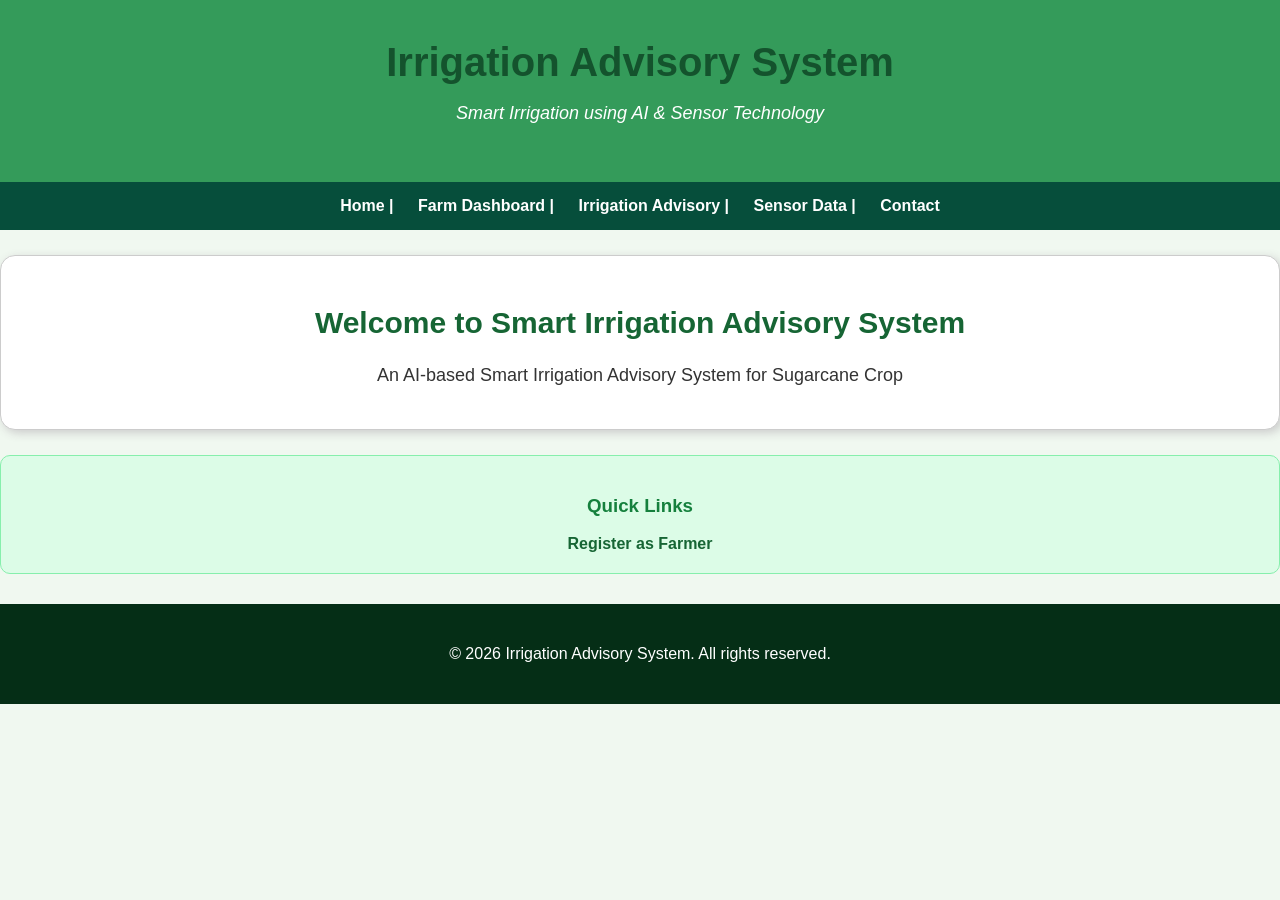
<file: index.html>
<!DOCTYPE html>
<html>
<head>
    <title>Irrigation Advisory System</title>
    <link rel="stylesheet" href="style.css">
</head>
<body>
    <header>
        <h1>  Irrigation Advisory System</h1>
        <p><i>Smart Irrigation using AI & Sensor Technology</i></p>
    </header>

    <nav>
        <a href="index.html">Home |</a>
        <a href="farm-info.html">Farm Dashboard |</a>
        <a href="advisory.html">Irrigation Advisory |</a>
        <a href="plot-map.html">Sensor Data |</a>
        <a href="weather.html">Contact </a>
    </nav>

    <section>
        <article>
            <h2>Welcome to Smart Irrigation Advisory System</h2>
            <p>An AI-based Smart Irrigation Advisory System for Sugarcane Crop </p>
        </article>
    </section>

    <aside>
        <h3>Quick Links</h3>
        <a href="registration.html">Register as Farmer</a>
    </aside>

    <footer>
        <p>&copy; 2026 Irrigation Advisory System. All rights reserved.</p>
    </footer>
</body>
</html>
</file>
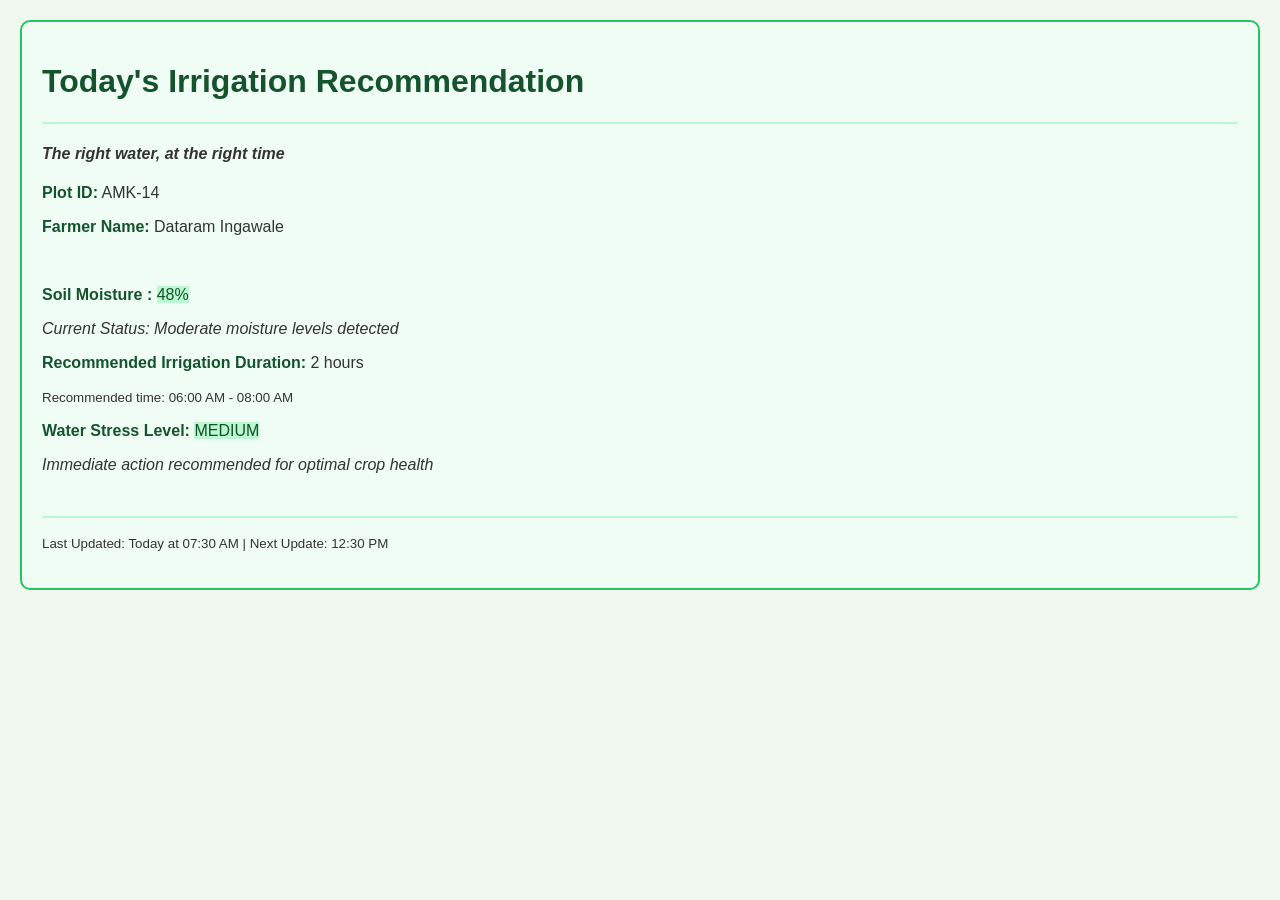
<file: advisory.html>
<!DOCTYPE html>
<html>
<head>
    <title>Irrigation Advisory</title>
    <link rel="stylesheet" href="style.css">
</head>
<body>
    <div id="advisory">
        <h1>Today's Irrigation Recommendation</h1>
        <hr>
        <h4><i>The right water, at the right time</i></h4>
        <p><strong>Plot ID:</strong> AMK-14</p>
        <p><strong>Farmer Name:</strong> Dataram Ingawale</p>
        <br>

        <p><strong>Soil Moisture :</strong> <mark>48%</mark></p>
        <p><em>Current Status: Moderate moisture levels detected</em></p>

        <p><strong>Recommended Irrigation Duration:</strong> 2 hours</p>
        <p><small>Recommended time: 06:00 AM - 08:00 AM</small></p>

        <p><strong>Water Stress Level:</strong> <mark>MEDIUM</mark></p>
        <p><em>Immediate action recommended for optimal crop health</em></p>
        <br>

        <hr>
        <p><small>Last Updated: Today at 07:30 AM | Next Update: 12:30 PM</small></p>
    </div>
</body>
</html>
</file>
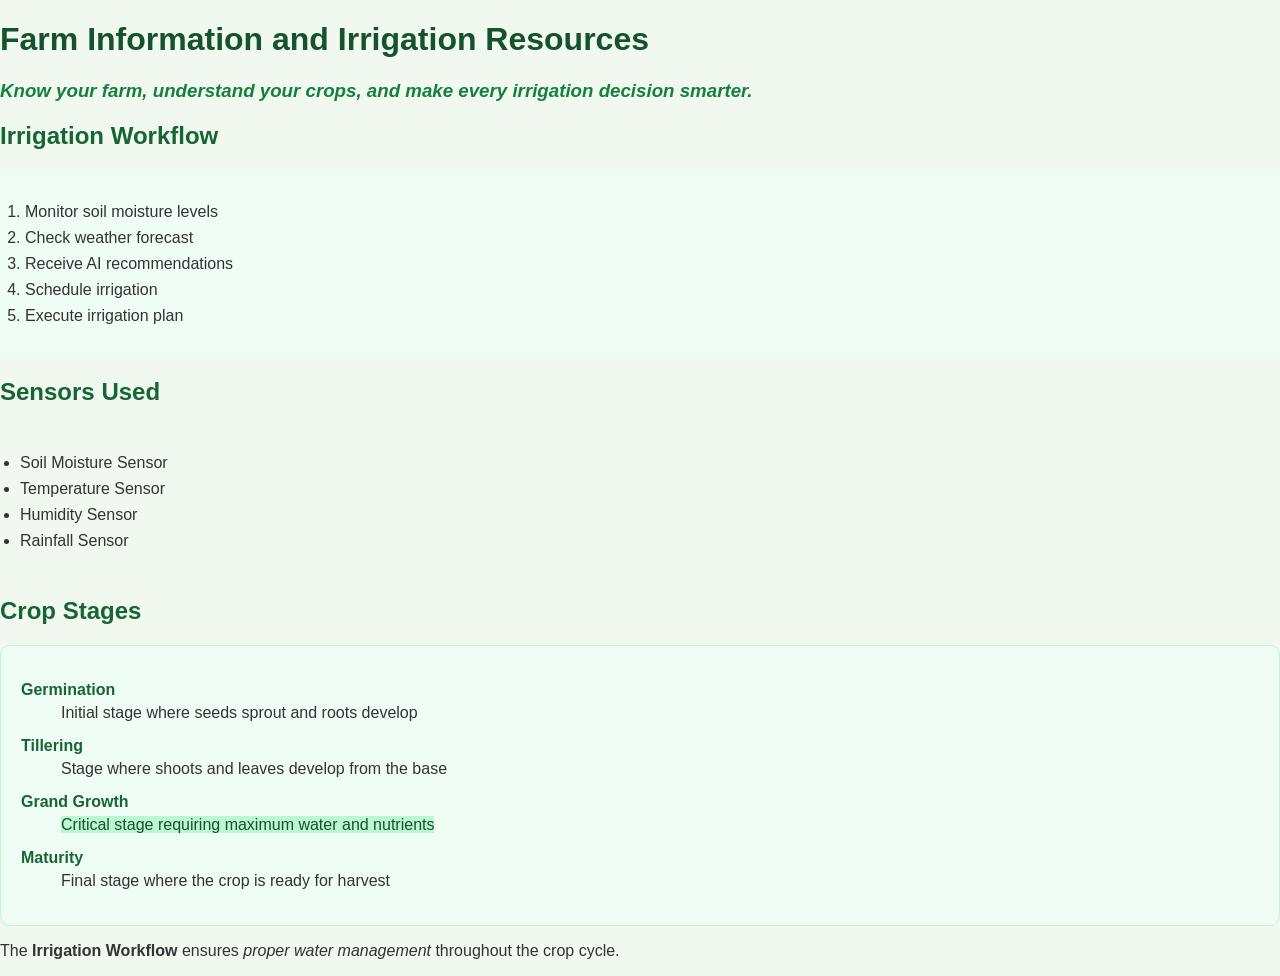
<file: farm-info.html>
<!DOCTYPE html>
<html>
<head>
    <title>Farm Information</title>
    <link rel="stylesheet" href="style.css">
</head>
<body>
    <h1>Farm Information and Irrigation Resources</h1>
    <h3><i>Know your farm, understand your crops, and make every irrigation decision smarter.</i></h3>

    <h2>Irrigation Workflow</h2>
    <ol>
        <li>Monitor soil moisture levels</li>
        <li>Check weather forecast</li>
        <li>Receive AI recommendations</li>
        <li>Schedule irrigation</li>
        <li>Execute irrigation plan</li>
    </ol>

    <h2>Sensors Used</h2>
    <ul>
        <li>Soil Moisture Sensor</li>
        <li>Temperature Sensor</li>
        <li>Humidity Sensor</li>
        <li>Rainfall Sensor</li>
    </ul>

    <h2>Crop Stages</h2>
    <dl>
        <dt><b>Germination </b></dt>
        <dd>Initial stage where seeds sprout and roots develop</dd>

        <dt><b>Tillering</b></dt>
        <dd>Stage where shoots and leaves develop from the base</dd>

        <dt><b>Grand Growth</b></dt>
        <dd><mark>Critical stage requiring maximum water and nutrients</mark></dd>

        <dt><b>Maturity</b></dt>
        <dd>Final stage where the crop is ready for harvest</dd>
    </dl>

    <p>The <b>Irrigation Workflow</b> ensures <i>proper water management</i> throughout the crop cycle.</p>
</body>
</html>
</file>
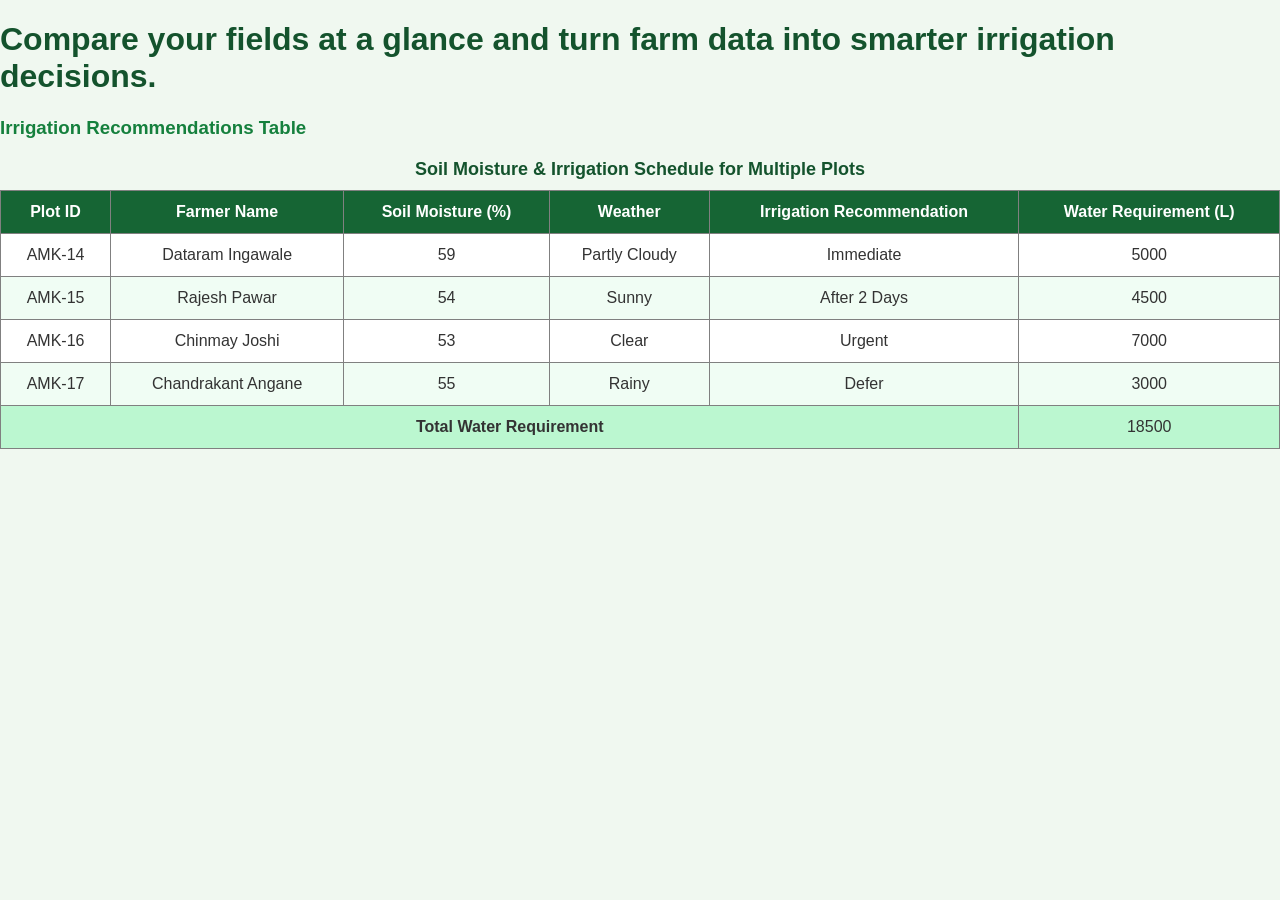
<file: irrigation-table.html>
<!DOCTYPE html>
<html>
<head>
    <title>Soil Moisture & Irrigation Table</title>
    <link rel="stylesheet" href="style.css">
</head>
<body>
    <h1>Compare your fields at a glance and turn farm data into smarter irrigation decisions.</h1>

    <h3>Irrigation Recommendations Table</h3>

    <table border="1">
        <caption>Soil Moisture & Irrigation Schedule for Multiple Plots</caption>

        <thead>
            <tr>
                <th>Plot ID</th>
                <th>Farmer Name</th>
                <th>Soil Moisture (%)</th>
                <th>Weather</th>
                <th>Irrigation Recommendation</th>
                <th>Water Requirement (L)</th>
            </tr>
        </thead>

        <tbody>
            <tr>
                <td>AMK-14</td>
                <td>Dataram Ingawale</td>
                <td>59</td>
                <td>Partly Cloudy</td>
                <td>Immediate</td>
                <td>5000</td>
            </tr>
            <tr>
                <td>AMK-15</td>
                <td>Rajesh Pawar</td>
                <td>54</td>
                <td>Sunny</td>
                <td>After 2 Days</td>
                <td>4500</td>
            </tr>
            <tr>
                <td>AMK-16</td>
                <td>Chinmay Joshi</td>
                <td>53</td>
                <td>Clear</td>
                <td>Urgent</td>
                <td>7000</td>
            </tr>
            <tr>
                <td>AMK-17</td>
                <td>Chandrakant Angane </td>
                <td>55</td>
                <td>Rainy</td>
                <td>Defer</td>
                <td>3000</td>
            </tr>
        </tbody>

        <tfoot>
            <tr>
                <td colspan="5"><strong>Total Water Requirement</strong></td>
                <td>18500</td>
            </tr>
        </tfoot>
    </table>
</body>
</html>
</file>
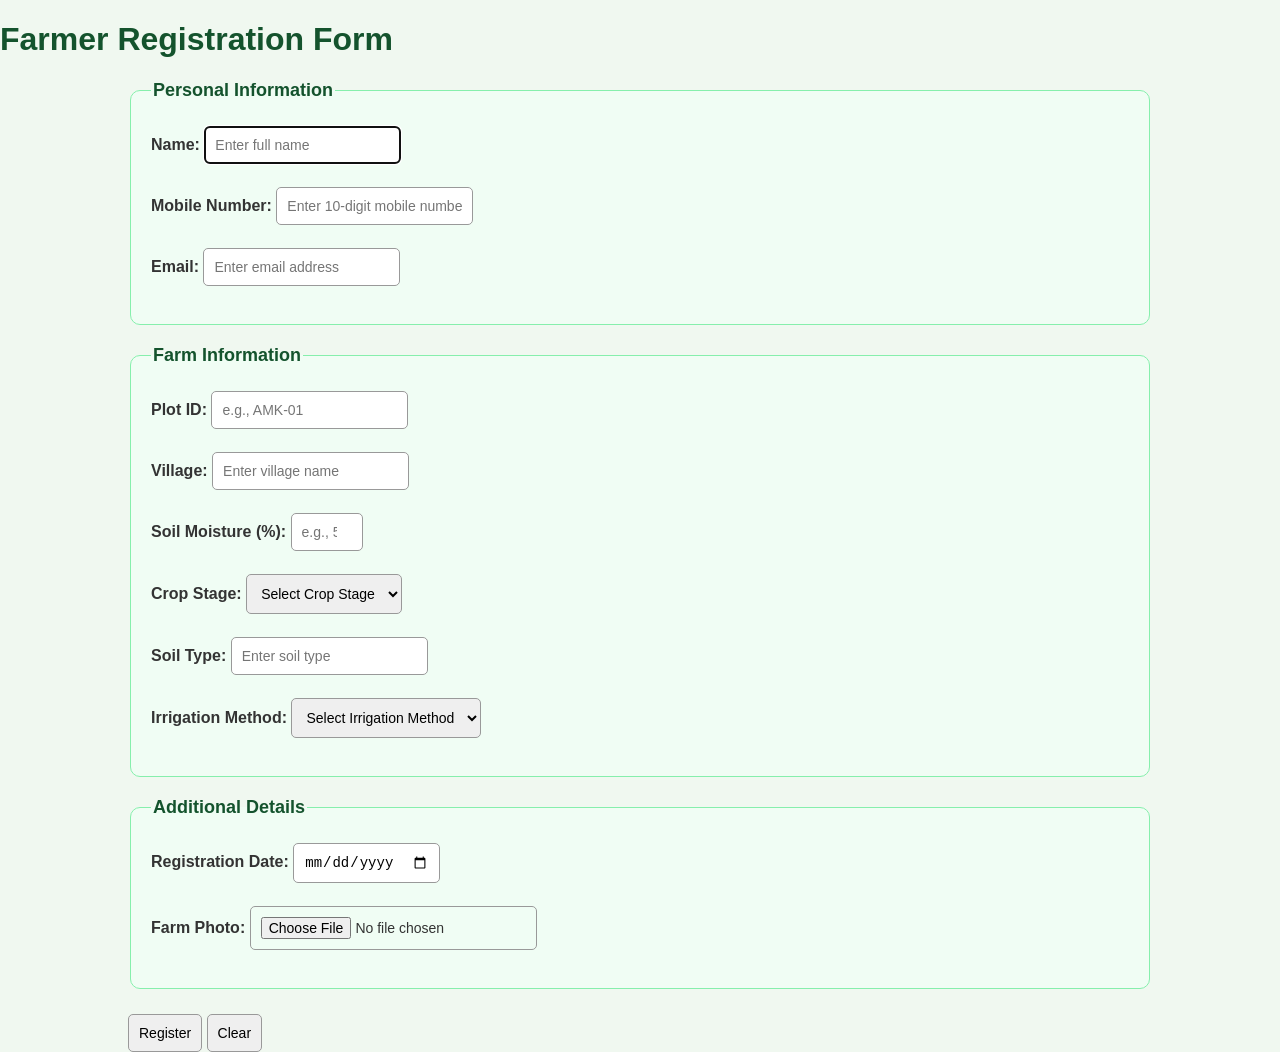
<file: registration.html>
<!DOCTYPE html>
<html>
<head>
    <title>Farmer Registration</title>
    <link rel="stylesheet" href="style.css">
</head>
<body>
    <h1>Farmer Registration Form</h1>

    <form id="regForm" novalidate>
        <fieldset>
            <legend>Personal Information</legend>

            <label for="name">Name:</label>
            <input type="text" id="name" name="name" placeholder="Enter full name" required autofocus>
            <span class="error" id="nameError"></span>
            <br><br>

            <label for="mobile">Mobile Number:</label>
            <input type="tel" id="mobile" name="mobile" placeholder="Enter 10-digit mobile number" pattern="[0-9]{10}" required>
            <span class="error" id="mobileError"></span>
            <br><br>

            <label for="email">Email:</label>
            <input type="email" id="email" name="email" placeholder="Enter email address" required>
            <span class="error" id="emailError"></span>
            <br><br>
        </fieldset>

        <fieldset>
            <legend>Farm Information</legend>

            <label for="plotid">Plot ID:</label>
            <input type="text" id="plotid" name="plotid" placeholder="e.g., AMK-01" required>
            <span class="error" id="plotidError"></span>
            <br><br>

            <label for="village">Village:</label>
            <input type="text" id="village" name="village" placeholder="Enter village name" required>
            <span class="error" id="villageError"></span>
            <br><br>

            <label for="moisture">Soil Moisture (%):</label>
            <input type="number" id="moisture" name="moisture" min="0" max="100" placeholder="e.g., 55" required>
            <span class="error" id="moistureError"></span>
            <br><br>

            <label for="cropstage">Crop Stage:</label>
            <select id="cropstage" name="cropstage" required>
                <option value="">Select Crop Stage</option>
                <option value="germination">Germination</option>
                <option value="tillering">Tillering</option>
                <option value="grandgrowth">Grand Growth</option>
                <option value="maturity">Maturity</option>
            </select>
            <span class="error" id="cropstageError"></span>
            <br><br>

            <label for="soiltype">Soil Type:</label>
            <input type="text" id="soiltype" name="soiltype" placeholder="Enter soil type" required>
            <span class="error" id="soiltypeError"></span>
            <br><br>

            <label for="irrigation">Irrigation Method:</label>
            <select id="irrigation" name="irrigation" required>
                <option value="">Select Irrigation Method</option>
                <option value="drip">Drip Irrigation</option>
                <option value="flood">Flood Irrigation</option>
                <option value="sprinkler">Sprinkler Irrigation</option>
                <option value="manual">Manual</option>
            </select>
            <span class="error" id="irrigationError"></span>
            <br><br>
        </fieldset>

        <fieldset>
            <legend>Additional Details</legend>

            <label for="date">Registration Date:</label>
            <input type="date" id="date" name="date" required>
            <span class="error" id="dateError"></span>
            <br><br>

            <label for="photo">Farm Photo:</label>
            <input type="file" id="photo" name="photo" accept="image/*">
            <br><br>
        </fieldset>

        <input type="submit" value="Register">
        <input type="reset" value="Clear">
    </form>

    <!-- SUCCESS MODAL POPUP (Like GPay) -->
    <div id="successModal">
        <div class="modal-content">
            <div class="success-icon"></div>
            <h2>Registration Successful!</h2>
            <p>Your farmer details have been recorded successfully in our Smart Irrigation Advisory System.</p>
            <button class="modal-button" onclick="closeSuccessModal()">Continue</button>
        </div>
    </div>

    <script src="script.js"></script>
</body>
</html>
</file>
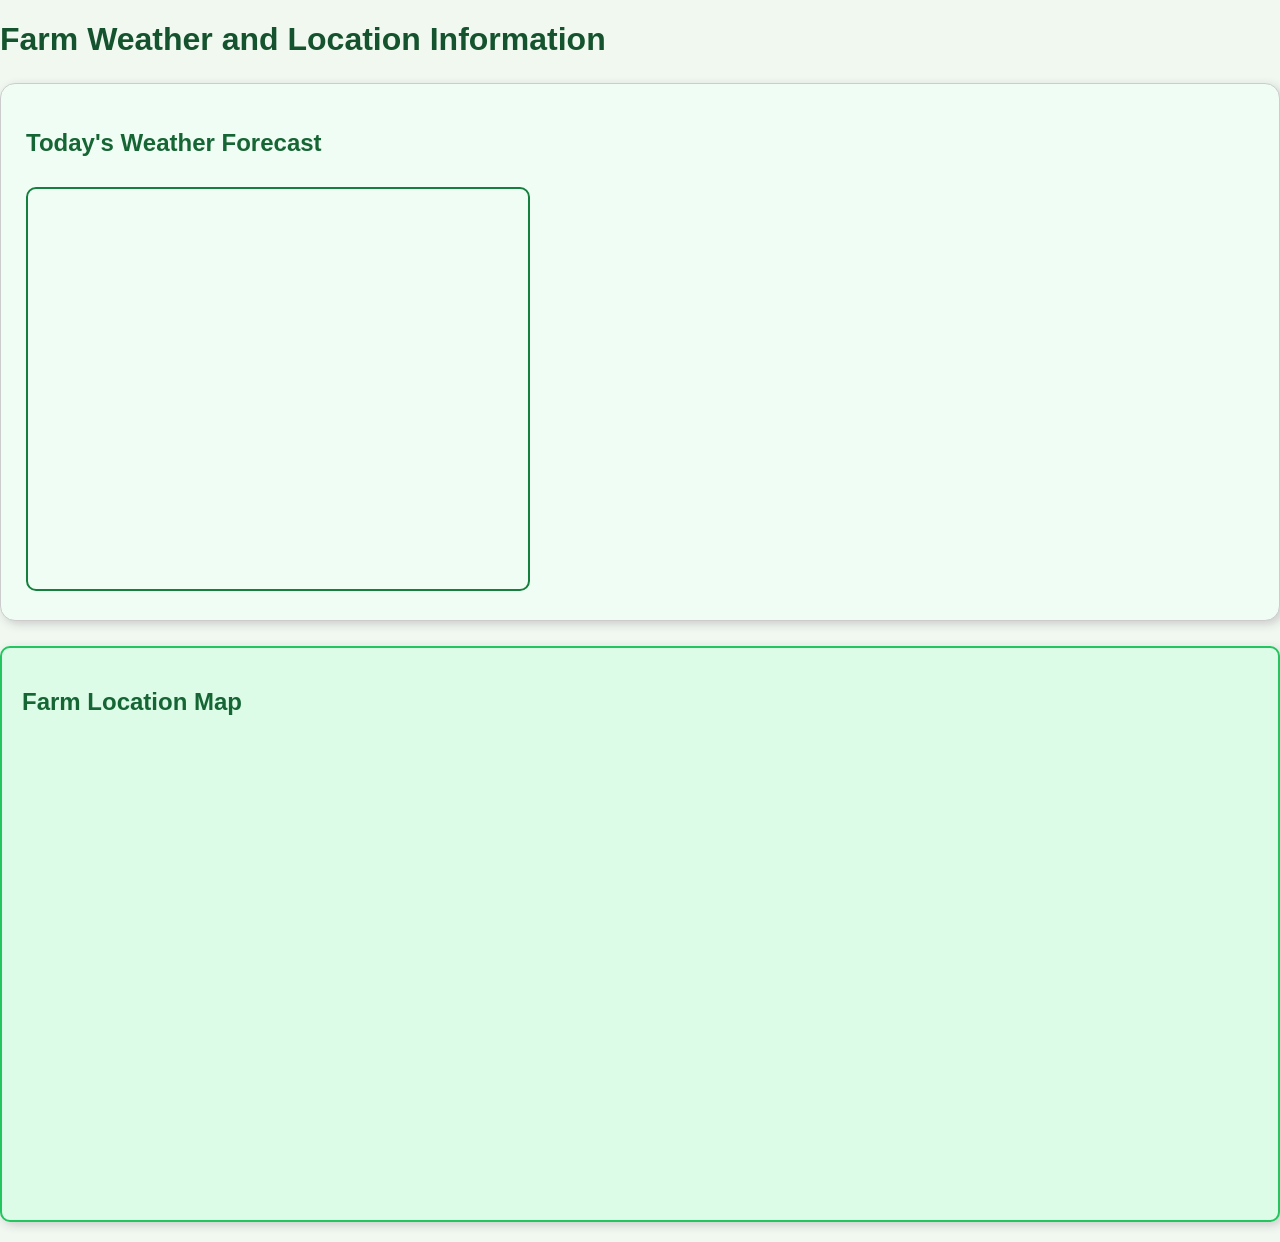
<file: weather.html>
<!DOCTYPE html>
<html>
<head>
    <title>Weather Forecast</title>
    <link rel="stylesheet" href="style.css">
</head>
<body>
    <h1>Farm Weather and Location Information</h1>

    <section id="weather">
        <h2>Today's Weather Forecast</h2>
        <iframe src="https://www.timeanddate.com/weather/" width="500" height="400" title="IMD Weather Forecast"></iframe>
    </section>

    <section id="weather-data">
        <h2>Farm Location Map</h2>
        <iframe src="https://www.google.com/maps/embed?pb=!1m18!1m12!1m3!1d3844.3951807034296!2d73.5686028752133!3d17.518859583390924!2m3!1f0!2f0!3f0!3m2!1i1024!2i768!4f13.1!3m3!1m2!1s0x3bc205291e369255%3A0x3f74161f33796728!2sChiplun%20(Pimpli)!5e1!3m2!1sen!2sus!4v1786459734090!5m2!1sen!2sus" width="600" height="450" style="border:0;" allowfullscreen="" loading="lazy" referrerpolicy="strict-origin-when-cross-origin"></iframe>
    </section>
</body>
</html>
</file>
<file: style.css>
body {
    margin: 0;
    font-family: Arial;
    background-color: #f0f8f0;
    color: #333333;
    transition: filter 0.3s ease;
}
 
header {
    background-color: #349b5a;
    color: white;
    text-align: center;
    padding: 40px;
}
 
header h1 {
    font-size: 40px;
    margin: 0;
}
 
header p {
    font-size: 18px;
}
 
nav {
    background-color: #064e3b;
    text-align: center;
    padding: 15px;
}
 
nav a {
    color: white;
    text-decoration: none;
    font-weight: bold;
    margin-left: 10px;
    margin-right: 10px;
}
 
nav a:hover {
    color: #bbf7d0;
    text-decoration: underline;
}
 
main {
    width: 90%;
    margin-left: auto;
    margin-right: auto;
}
 
section {
    background-color: white;
    margin-top: 25px;
    margin-bottom: 25px;
    padding: 25px;
    border: 1px solid #cccccc;
    border-radius: 15px;
    box-shadow: 3px 3px 10px #cccccc;
}
 
h1 {
    color: #14532d;
}
 
h2 {
    color: #166534;
}
 
h3 {
    color: #15803d;
}
 
article {
    text-align: center;
}
 
article h2 {
    font-size: 30px;
}
 
article p {
    font-size: 18px;
}
 
aside {
    background-color: #dcfce7;
    text-align: center;
    padding: 20px;
    margin-top: 20px;
    margin-bottom: 20px;
    border: 1px solid #86efac;
    border-radius: 10px;
}
 
aside a {
    color: #166534;
    font-weight: bold;
    text-decoration: none;
}
 
aside a:hover {
    color: #22c55e;
    text-decoration: underline;
}
 
ol {
    background-color: #f0fdf4;
    padding: 25px;
}
 
ul {
    padding: 20px;
}
 
li {
    margin-top: 8px;
    margin-bottom: 8px;
}
 
dl {
    background-color: #f0fdf4;
    padding: 20px;
    border: 1px solid #bbf7d0;
    border-radius: 10px;
}
 
dt {
    color: #166534;
    margin-top: 15px;
}
 
dd {
    margin-top: 5px;
    margin-bottom: 15px;
}
 
mark {
    background-color: #bbf7d0;
    color: #14532d;
}
 
#advisory {
    background-color: #f0fdf4;
    border: 2px solid #22c55e;
    padding: 20px;
    margin: 20px;
    border-radius: 10px;
}
 
#advisory strong {
    color: #14532d;
}
 
#gallery {
    text-align: center;
}
 
figure {
    display: inline-block;
    width: 300px;
    margin: 15px;
    background-color: #f0fdf4;
    border: 1px solid #cccccc;
    border-radius: 10px;
    box-shadow: 3px 3px 8px #cccccc;
}
 
figure img {
    width: 300px;
    height: 200px;
    border-radius: 10px;
}
 
figcaption {
    padding: 10px;
    color: #14532d;
    font-weight: bold;
}
 
#plot-map {
    text-align: center;
}
 
#plot-map img {
    border: 3px solid #15803d;
    border-radius: 10px;
}
 
#plot-map ul {
    list-style-type: none;
}
 
#plot-map li {
    display: inline;
    margin: 10px;
}
 
#plot-map a {
    color: #166534;
    font-weight: bold;
    text-decoration: none;
}
 
#plot-map a:hover {
    color: #22c55e;
    text-decoration: underline;
}
 
#plot-a,
#plot-b,
#plot-c {
    background-color: #dcfce7;
    border: 1px solid #86efac;
    padding: 15px;
    margin: 15px;
    border-radius: 10px;
}
 
table {
    width: 100%;
    border-collapse: collapse;
    background-color: white;
    margin-top: 20px;
}
 
caption {
    color: #14532d;
    font-size: 18px;
    font-weight: bold;
    margin-bottom: 10px;
}
 
th {
    background-color: #166534;
    color: white;
    padding: 12px;
    text-align: center;
}
 
td {
    padding: 12px;
    text-align: center;
}
 
tbody tr:nth-child(even) {
    background-color: #f0fdf4;
}
 
tbody tr:hover {
    background-color: #dcfce7;
}
 
tfoot {
    background-color: #bbf7d0;
}
 
form {
    width: 80%;
    margin-left: auto;
    margin-right: auto;
}
 
fieldset {
    background-color: #f0fdf4;
    border: 1px solid #86efac;
    border-radius: 10px;
    padding: 20px;
    margin-bottom: 20px;
}
 
legend {
    color: #14532d;
    font-size: 18px;
    font-weight: bold;
}
 
label {
    color: #333333;
    font-weight: bold;
}
 
input,
select {
    padding: 10px;
    margin-top: 5px;
    border: 1px solid #999999;
    border-radius: 5px;
    font-size: 14px;
}
 
input:hover,
select:hover,
input:focus,
select:focus {
    border: 1px solid #22c55e;
}
 
input.invalid,
select.invalid {
    border: 1px solid #dc2626;
    background-color: #fef2f2;
}
 
.error {
    color: #dc2626;
    font-size: 13px;
    display: inline-block;
    margin-left: 8px;
}
 
.success {
    color: #14532d;
    font-weight: bold;
}
 
#weather {
    background-color: #f0fdf4;
}
 
#weather-data {
    background-color: #dcfce7;
    border: 2px solid #22c55e;
    border-radius: 10px;
    padding: 20px;
    margin-top: 15px;
    margin-bottom: 20px;
}
 
#weather-data strong {
    color: #14532d;
}
 
iframe {
    border: 2px solid #15803d;
    border-radius: 10px;
    margin-top: 10px;
}
 
video {
    border: 3px solid #14532d;
    border-radius: 10px;
    margin-top: 10px;
}
 
audio {
    margin-top: 10px;
    margin-bottom: 10px;
}
 
hr {
    border: 1px solid #bbf7d0;
}
 
footer {
    background-color: #052e16;
    color: white;
    text-align: center;
    padding: 25px;
    margin-top: 30px;
}
 
footer a {
    color: #86efac;
    font-weight: bold;
    text-decoration: none;
}
 
footer a:hover {
    color: white;
    text-decoration: underline;
}
 
/* ============================================ */
/* SUCCESS MODAL POPUP STYLES (Like GPay) */
/* ============================================ */
 
/* Blur background when modal is open */

/* Blur background (form only) when modal is open */
form.blur-background {
    filter: blur(5px);
}
 
/* Modal Overlay */
#successModal {
    display: none;
    position: fixed;
    top: 0;
    left: 0;
    width: 100%;
    height: 100%;
    background-color: rgba(0, 0, 0, 0.4);
    z-index: 1000;
    justify-content: center;
    align-items: center;
}
 
#successModal.show {
    display: flex;
    animation: fadeIn 0.3s ease-in;
}
 
@keyframes fadeIn {
    from {
        opacity: 0;
    }
    to {
        opacity: 1;
    }
}
 
/* Modal Content Card */
.modal-content {
    background-color: white;
    border-radius: 20px;
    padding: 50px 40px;
    text-align: center;
    box-shadow: 0 20px 60px rgba(0, 0, 0, 0.25);
    max-width: 420px;
    animation: slideUp 0.5s cubic-bezier(0.34, 1.56, 0.64, 1);
}
 
@keyframes slideUp {
    from {
        transform: translateY(60px);
        opacity: 0;
    }
    to {
        transform: translateY(0);
        opacity: 1;
    }
}
 
/* Success Checkmark Icon */
.success-icon {
    width: 90px;
    height: 90px;
    background: linear-gradient(135deg, #22c55e 0%, #16a34a 100%);
    border-radius: 50%;
    margin: 0 auto 25px;
    display: flex;
    justify-content: center;
    align-items: center;
    animation: scaleIn 0.6s cubic-bezier(0.68, -0.55, 0.265, 1.55);
    box-shadow: 0 10px 25px rgba(34, 197, 94, 0.3);
}
 
@keyframes scaleIn {
    from {
        transform: scale(0);
    }
    to {
        transform: scale(1);
    }
}
 
.success-icon::after {
    content: "✓";
    font-size: 55px;
    color: white;
    font-weight: bold;
    line-height: 1;
}
 
/* Modal Heading */
.modal-content h2 {
    color: #14532d;
    margin: 0 0 15px 0;
    font-size: 32px;
    font-weight: bold;
}
 
/* Modal Message */
.modal-content p {
    color: #666666;
    margin: 0 0 35px 0;
    font-size: 16px;
    line-height: 1.5;
}
 
/* Modal Button */
.modal-button {
    background: linear-gradient(135deg, #22c55e 0%, #16a34a 100%);
    color: white;
    border: none;
    padding: 14px 50px;
    border-radius: 10px;
    font-size: 16px;
    font-weight: bold;
    cursor: pointer;
    transition: all 0.3s ease;
    box-shadow: 0 5px 15px rgba(34, 197, 94, 0.3);
}
 
.modal-button:hover {
    background: linear-gradient(135deg, #16a34a 0%, #15803d 100%);
    box-shadow: 0 8px 20px rgba(34, 197, 94, 0.4);
    transform: translateY(-2px);
}
 
.modal-button:active {
    transform: translateY(0);
}
</file>
